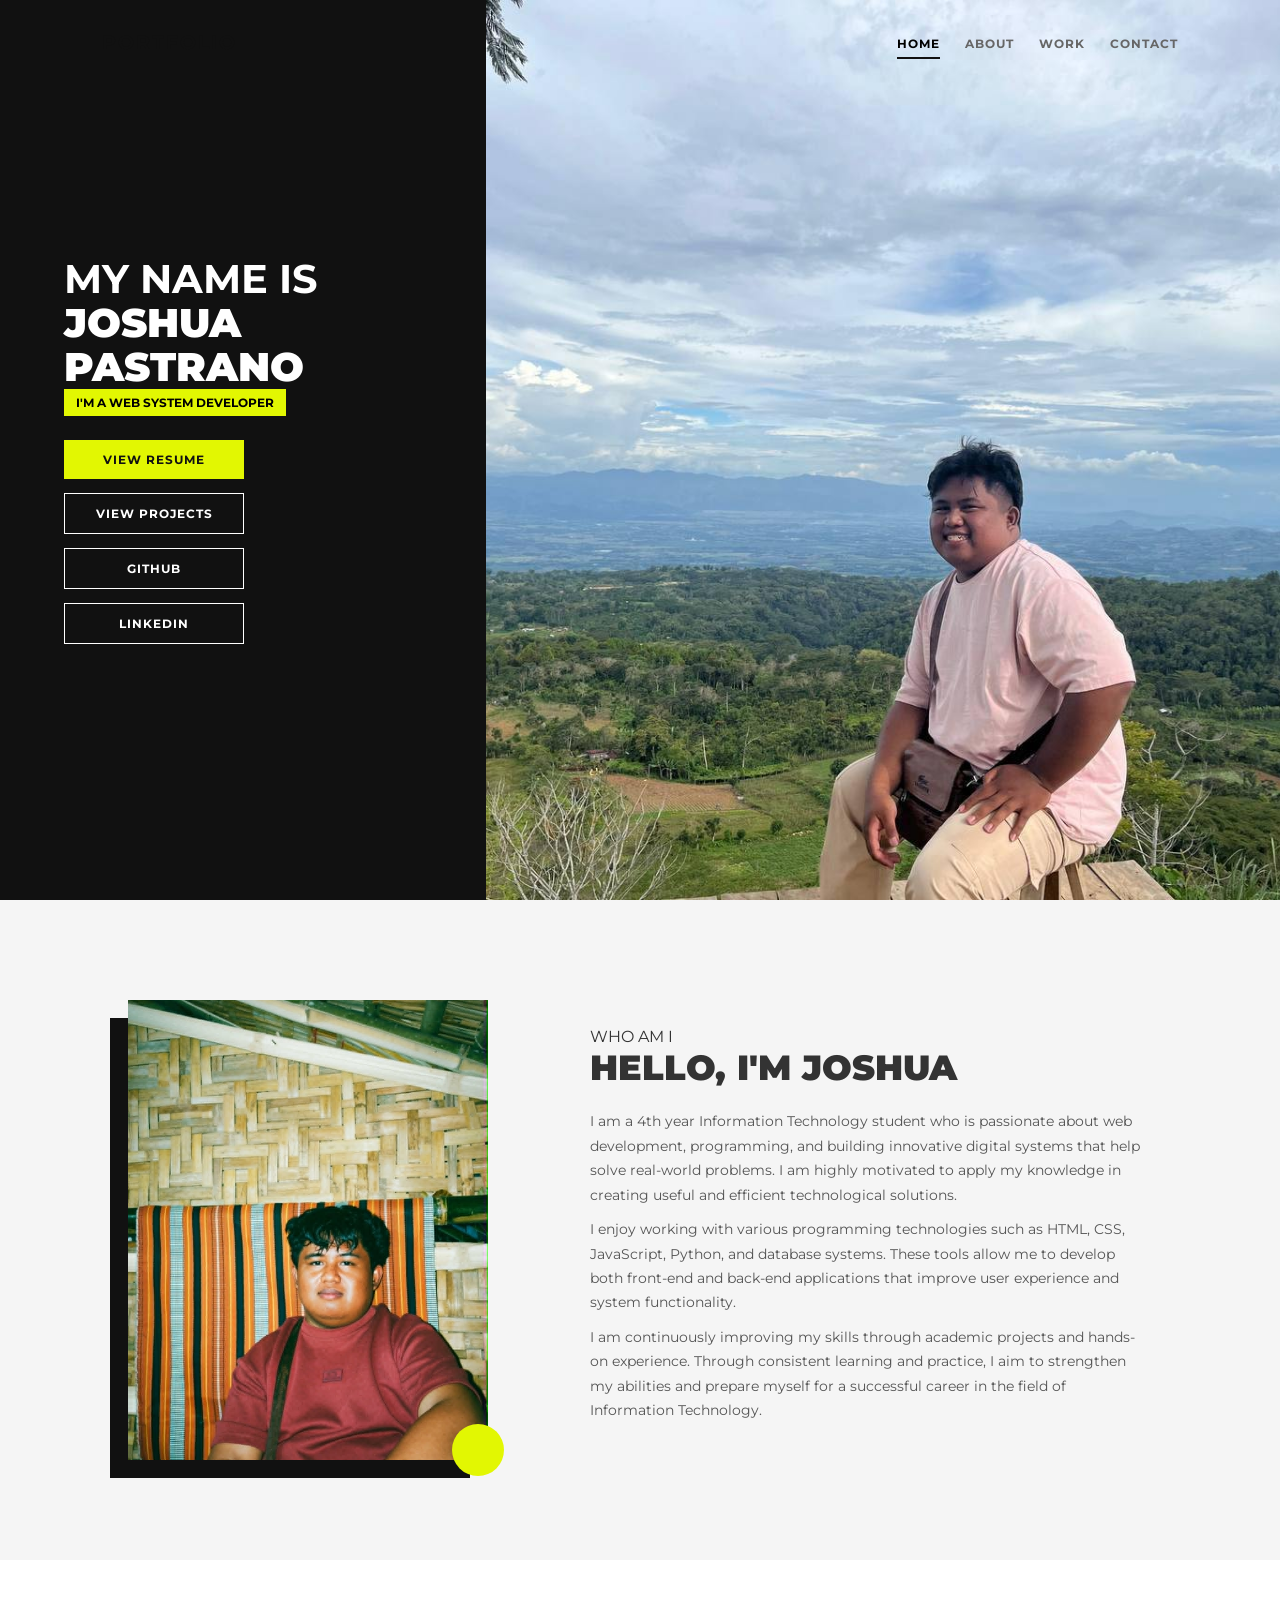
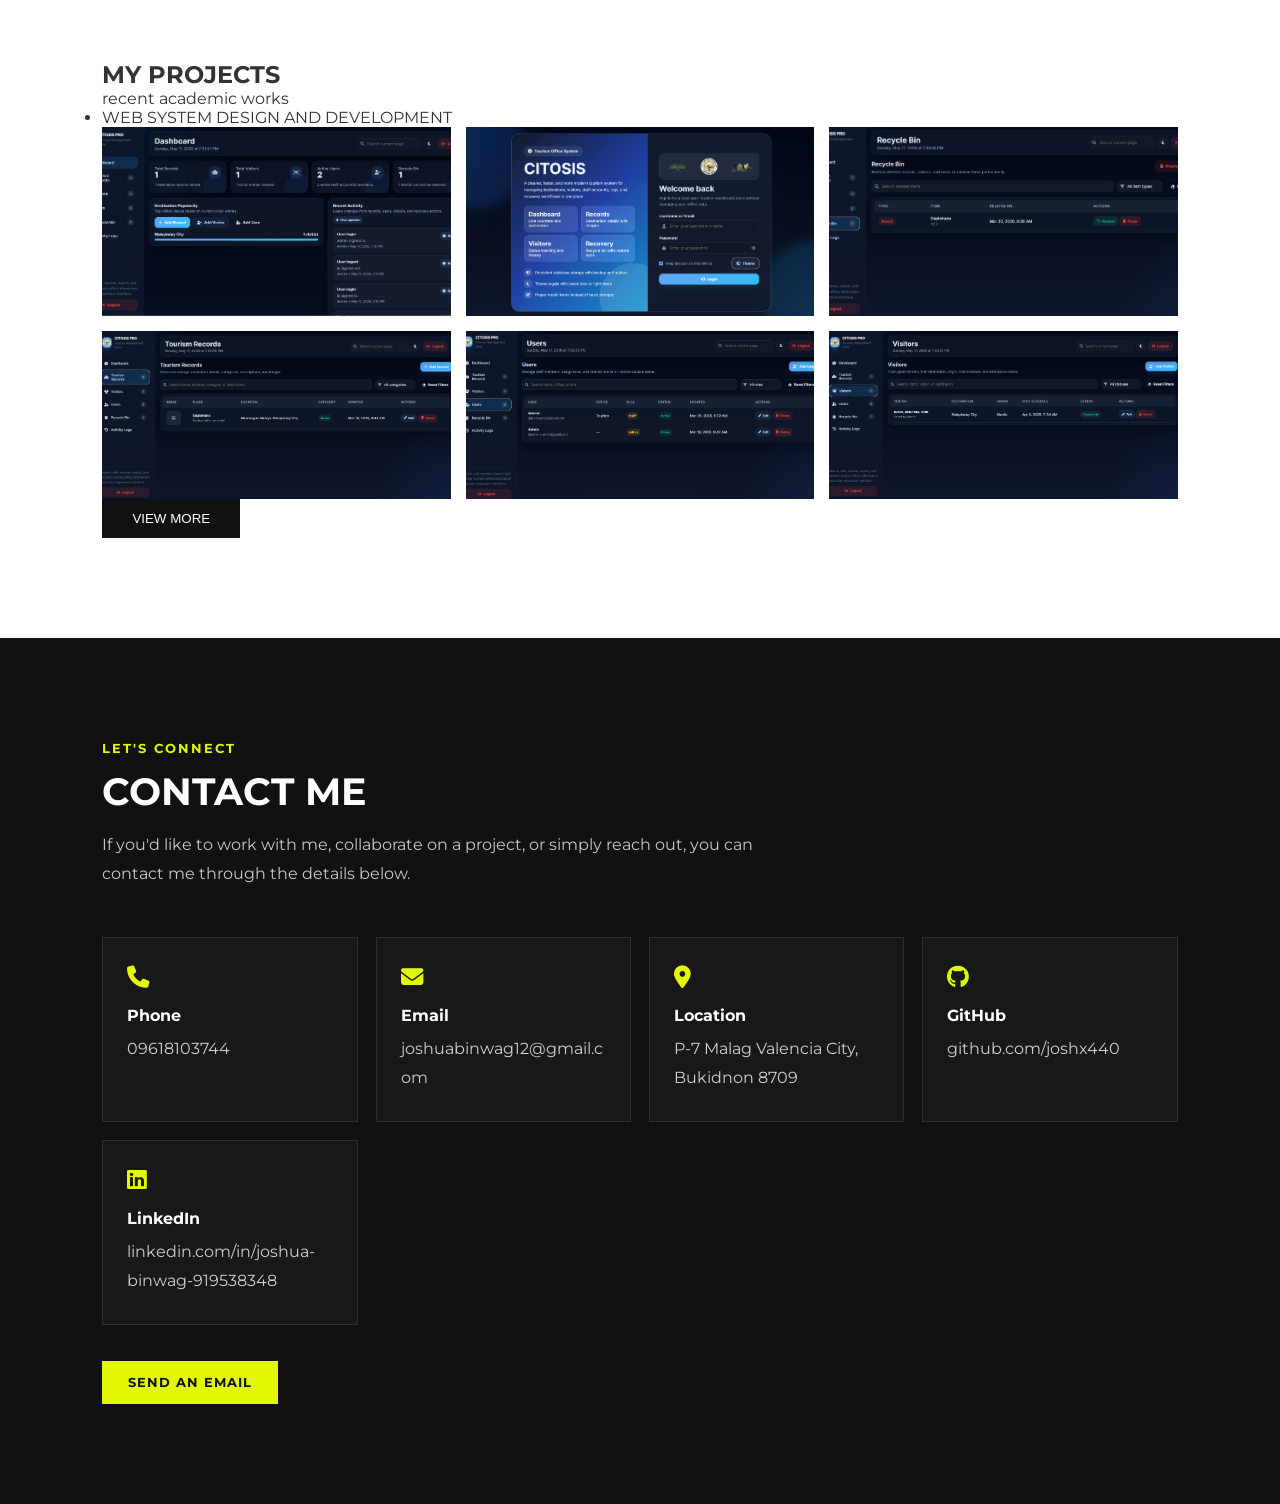
<file: index.html>
<!DOCTYPE html>
<html lang="en">
<head>
    <meta charset="UTF-8">
    <meta name="viewport" content="width=device-width, initial-scale=1.0">
    <title>Joshua Pastrano | Portfolio</title>
    <link rel="preconnect" href="https://fonts.googleapis.com">
    <link rel="preconnect" href="https://fonts.gstatic.com" crossorigin>
    <link href="https://fonts.googleapis.com/css2?family=Montserrat:wght@400;700;900&display=swap" rel="stylesheet">
    <link rel="stylesheet" href="style.css">
    <link rel="stylesheet" href="https://cdnjs.cloudflare.com/ajax/libs/font-awesome/6.4.0/css/all.min.css">
</head>
<body>

    <header class="hero" id="home">
        <nav class="navbar">
            <div class="logo">PORTFOLIO</div>
            <ul class="nav-links">
                <li><a href="#home" class="active">HOME</a></li>
                <li><a href="#about">ABOUT</a></li>
                <li><a href="#work">WORK</a></li>
                <li><a href="#contact">CONTACT</a></li>
            </ul>
        </nav>

        <div class="hero-container">
            <div class="hero-left">
                <div class="hero-text">
                    <h1>MY NAME IS <br><span class="name">JOSHUA PASTRANO</span></h1>
                    <span class="badge">I'M A WEB SYSTEM DEVELOPER</span>
                    <div class="hero-actions">
                        <a href="resume.html" class="hero-btn primary-btn">VIEW RESUME</a>
                        <a href="#work" class="hero-btn secondary-btn">VIEW PROJECTS</a>
                        <a href="https://github.com/joshx440" target="_blank" rel="noopener noreferrer" class="hero-btn secondary-btn">GITHUB</a>
                        <a href="https://www.linkedin.com/in/joshua-binwag-919538348/" target="_blank" rel="noopener noreferrer" class="hero-btn secondary-btn">LINKEDIN</a>
                    </div>
                </div>
            </div>
            <div class="hero-right">
                <img src="images/joshua-portrait.jpg" alt="Joshua Portrait">
            </div>
        </div>
    </header>

    <section id="about" class="about">
        <div class="about-container">
            <div class="about-image-wrapper">
                <div class="image-back-card"></div>
                <img src="images/joshua1.jpg" alt="About Joshua" class="about-img">
                <div class="yellow-dot"></div>
            </div>
            
            <div class="about-content">
                <span class="sub-title">WHO AM I</span>
                <h2>HELLO, I'M JOSHUA</h2>
                <p>I am a 4th year Information Technology student who is passionate about web development, programming, and building innovative digital systems that help solve real-world problems. I am highly motivated to apply my knowledge in creating useful and efficient technological solutions.</p>
                <p>I enjoy working with various programming technologies such as HTML, CSS, JavaScript, Python, and database systems. These tools allow me to develop both front-end and back-end applications that improve user experience and system functionality.</p>
                <p>I am continuously improving my skills through academic projects and hands-on experience. Through consistent learning and practice, I aim to strengthen my abilities and prepare myself for a successful career in the field of Information Technology.</p>
            </div>
        </div>
    </section>

    <section id="work" class="work">
        <div class="work-header">
            <h2>
                <a href="https://citosis-pro.onrender.com/" target="_blank" rel="noopener noreferrer" class="work-title-link">
                    MY PROJECTS
                </a>
            </h2>
            <span class="work-subtext">recent academic works</span>
        </div>

        <ul class="portfolio-filter">
            <li class="active">WEB SYSTEM DESIGN AND DEVELOPMENT</li>
        </ul>

        <div class="portfolio-grid">
            <div class="portfolio-item">
                <img src="images/dashboard.png" alt="Dashboard Project Screenshot">
            </div>
            <div class="portfolio-item">
                <img src="images/login.png" alt="Login System Screenshot">
            </div>
            <div class="portfolio-item">
                <img src="images/recycle_bin.png" alt="Recycle Bin Module Screenshot">
            </div>
            <div class="portfolio-item">
                <img src="images/tourism_record.png" alt="Tourism Record System Screenshot">
            </div>
            <div class="portfolio-item">
                <img src="images/users.png" alt="Users Management Screenshot">
            </div>
            <div class="portfolio-item active-state">
                <img src="images/visitors.png" alt="Visitors Management Screenshot">
            </div>
        </div>

        <div class="btn-container">
            <button class="load-more-btn">VIEW MORE</button>
        </div>
    </section>

    <section id="contact" class="contact">
        <div class="contact-header">
            <span class="contact-subtitle">LET'S CONNECT</span>
            <h2>CONTACT ME</h2>
            <p>If you'd like to work with me, collaborate on a project, or simply reach out, you can contact me through the details below.</p>
        </div>

        <div class="contact-grid">
            <div class="contact-card">
                <i class="fa-solid fa-phone"></i>
                <h3>Phone</h3>
                <p>09618103744</p>
            </div>

            <div class="contact-card">
                <i class="fa-solid fa-envelope"></i>
                <h3>Email</h3>
                <a href="mailto:joshuabinwag12@gmail.com">joshuabinwag12@gmail.com</a>
            </div>

            <div class="contact-card">
                <i class="fa-solid fa-location-dot"></i>
                <h3>Location</h3>
                <p>P-7 Malag Valencia City, Bukidnon 8709</p>
            </div>

            <div class="contact-card">
                <i class="fa-brands fa-github"></i>
                <h3>GitHub</h3>
                <a href="https://github.com/joshx440" target="_blank" rel="noopener noreferrer">github.com/joshx440</a>
            </div>

            <div class="contact-card">
                <i class="fa-brands fa-linkedin"></i>
                <h3>LinkedIn</h3>
                <a href="https://www.linkedin.com/in/joshua-binwag-919538348/" target="_blank" rel="noopener noreferrer">linkedin.com/in/joshua-binwag-919538348</a>
            </div>
        </div>

        <div class="contact-action">
            <a href="mailto:joshuabinwag12@gmail.com" class="contact-btn">SEND AN EMAIL</a>
        </div>
    </section>

    <script src="script.js"></script>
</body>
</html>
</file>
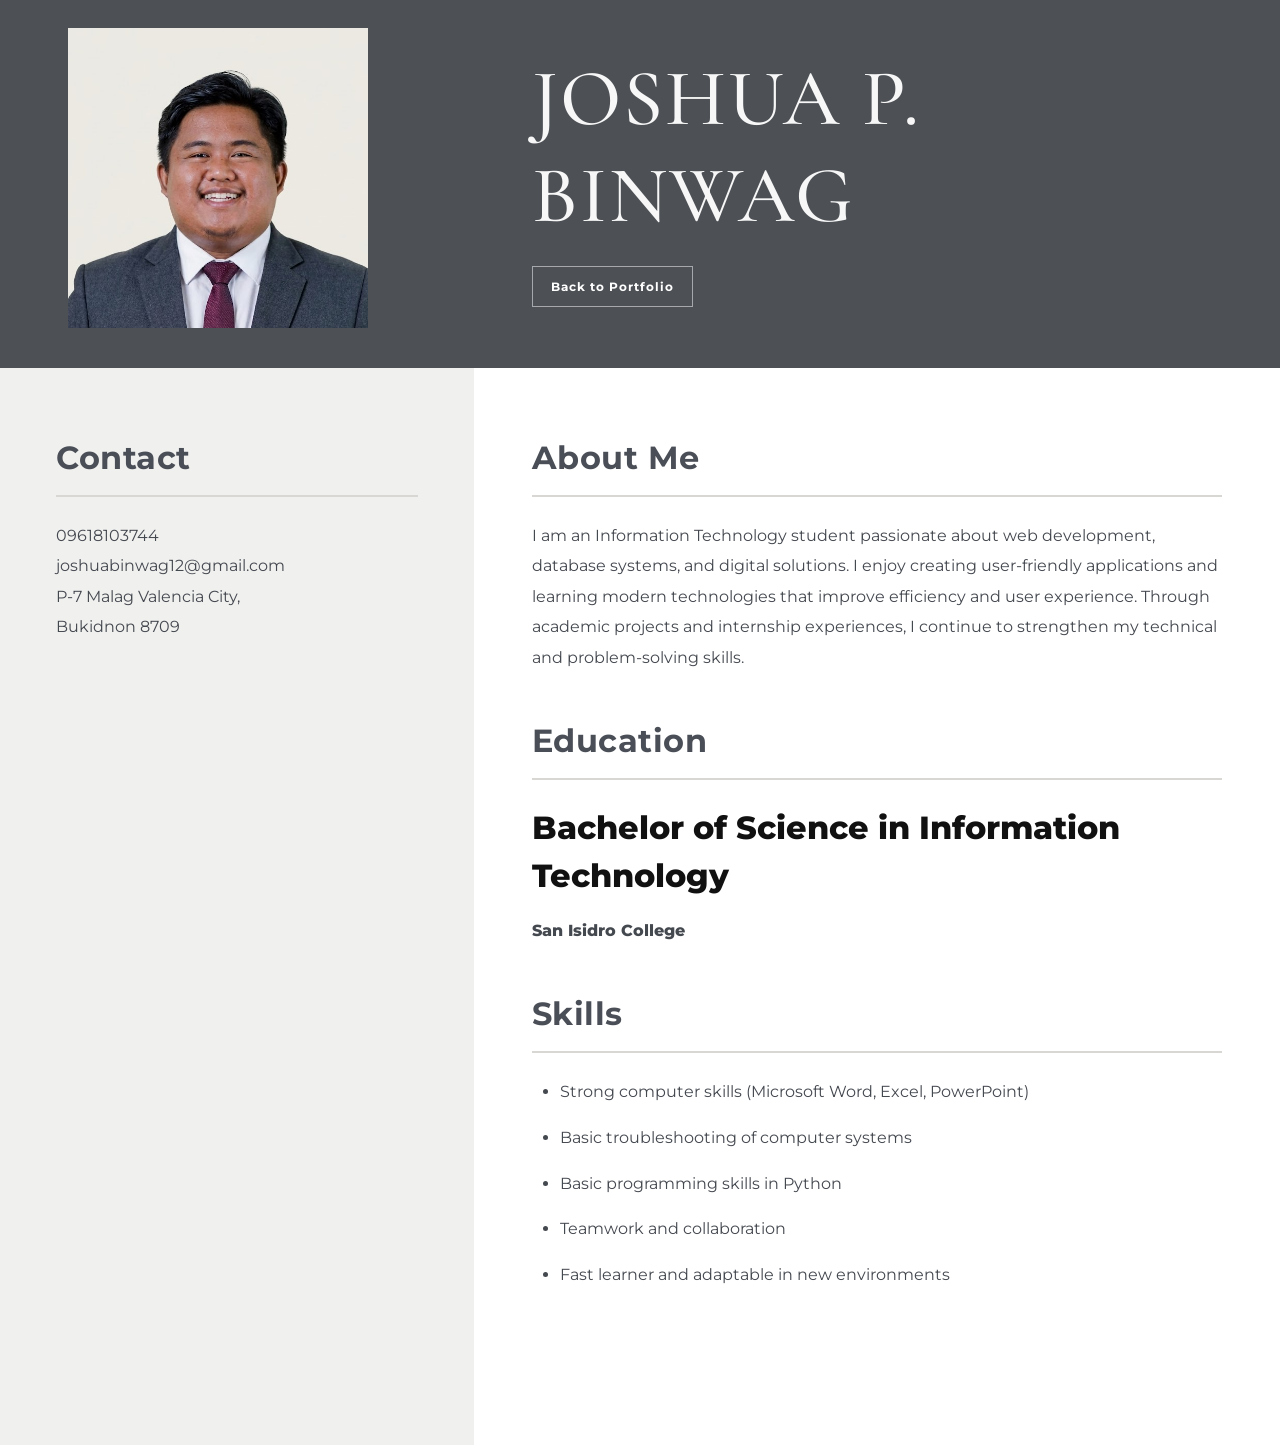
<file: resume.html>
<!DOCTYPE html>
<html lang="en">
<head>
    <meta charset="UTF-8">
    <meta name="viewport" content="width=device-width, initial-scale=1.0">
    <title>Joshua Pastrano Resume</title>
    <link rel="preconnect" href="https://fonts.googleapis.com">
    <link rel="preconnect" href="https://fonts.gstatic.com" crossorigin>
    <link href="https://fonts.googleapis.com/css2?family=Cormorant+Garamond:wght@500;600;700&family=Montserrat:wght@400;500;600;700;800&display=swap" rel="stylesheet">
    <link rel="stylesheet" href="style.css">
</head>
<body class="resume-page">
    <main class="resume-layout">
        <section class="resume-topbar">
            <div class="resume-photo-wrap">
                <img src="images/RESUME.png" alt="Joshua P. Binwag portrait" class="resume-photo">
            </div>
            <div class="resume-name-block">
                <h1>JOSHUA P. BINWAG</h1>
                <a href="index.html" class="resume-back-link">Back to Portfolio</a>
            </div>
        </section>

        <section class="resume-body">
            <aside class="resume-sidebar">
                <section class="resume-panel">
                    <h2>Contact</h2>
                    <div class="resume-divider"></div>
                    <p>09618103744</p>
                    <p>joshuabinwag12@gmail.com</p>
                    <p>P-7 Malag Valencia City,<br>Bukidnon 8709</p>
                </section>
            </aside>

            <section class="resume-main">
                <section class="resume-panel">
                    <h2>About Me</h2>
                    <div class="resume-divider"></div>
                    <p>I am an Information Technology student passionate about web development, database systems, and digital solutions. I enjoy creating user-friendly applications and learning modern technologies that improve efficiency and user experience. Through academic projects and internship experiences, I continue to strengthen my technical and problem-solving skills.</p>
                </section>

                <section class="resume-panel">
                    <h2>Education</h2>
                    <div class="resume-divider"></div>
                    <h3>Bachelor of Science in Information Technology</h3>
                    <p class="resume-school">San Isidro College</p>
                </section>

                <section class="resume-panel">
                    <h2>Skills</h2>
                    <div class="resume-divider"></div>
                    <ul class="resume-skill-list">
                        <li>Strong computer skills (Microsoft Word, Excel, PowerPoint)</li>
                        <li>Basic troubleshooting of computer systems</li>
                        <li>Basic programming skills in Python</li>
                        <li>Teamwork and collaboration</li>
                        <li>Fast learner and adaptable in new environments</li>
                    </ul>
                </section>
            </section>
        </section>
    </main>
</body>
</html>
</file>
<file: style.css>
/* --- GLOBAL STYLES --- */
* {
    margin: 0;
    padding: 0;
    box-sizing: border-box;
}

body {
    font-family: 'Montserrat', sans-serif;
    background-color: #ffffff;
    color: #333333;
    overflow-x: hidden;
}

html {
    scroll-behavior: smooth;
}

.hero {
    position: relative;
    height: 100vh;
    width: 100%;
    background-color: #efefef;
}

.navbar {
    position: absolute;
    top: 0;
    left: 0;
    width: 100%;
    display: flex;
    justify-content: space-between;
    align-items: center;
    padding: 30px 8%;
    z-index: 10;
}

.logo {
    font-weight: 700;
    font-size: 1.2rem;
    letter-spacing: 2px;
    color: #111;
}

.nav-links {
    display: flex;
    list-style: none;
}

.nav-links li {
    margin-left: 25px;
}

.nav-links a {
    text-decoration: none;
    color: #666;
    font-size: 0.75rem;
    font-weight: 700;
    letter-spacing: 1px;
    transition: 0.3s;
}

.nav-links a:hover,
.nav-links a.active {
    color: #000;
}

.nav-links a.active {
    position: relative;
}

.nav-links a.active::after {
    content: "";
    position: absolute;
    left: 0;
    bottom: -8px;
    width: 100%;
    height: 2px;
    background: #111;
}

.hero-container {
    display: flex;
    height: 100%;
    width: 100%;
}

.hero-left {
    width: 38%;
    background-color: #111;
    display: flex;
    align-items: center;
    justify-content: center;
    padding: 0 5%;
    position: relative;
}

.hero-right {
    width: 62%;
}

.hero-right img {
    width: 100%;
    height: 100%;
    object-fit: cover;
}

.hero-text {
    width: 100%;
    max-width: 500px;
}

.hero-text h1 {
    font-size: 2.5rem;
    font-weight: 700;
    color: #fff;
    line-height: 1.1;
}

.name {
    font-weight: 900;
}

.badge {
    display: inline-block;
    background: #e2f702;
    padding: 6px 12px;
    font-weight: 700;
    font-size: 0.75rem;
    color: #000;
}

.hero-actions {
    display: flex;
    flex-wrap: wrap;
    gap: 14px;
    margin-top: 24px;
}

.hero-btn {
    display: inline-flex;
    align-items: center;
    justify-content: center;
    min-width: 180px;
    padding: 12px 22px;
    text-decoration: none;
    font-size: 0.75rem;
    font-weight: 700;
    letter-spacing: 1px;
    transition: 0.3s;
}

.primary-btn {
    background: #e2f702;
    color: #111;
}

.secondary-btn {
    border: 1px solid #ffffff;
    color: #ffffff;
}

.hero-btn:hover {
    transform: translateY(-2px);
}

.about {
    padding: 100px 0;
    background: #f5f5f5;
}

.about-container {
    width: 80%;
    margin: auto;
    display: flex;
    gap: 10%;
    align-items: center;
}

.about-image-wrapper {
    position: relative;
    flex: 0 0 360px;
    max-width: 360px;
}

.about-img {
    display: block;
    width: 100%;
    height: 460px;
    object-fit: cover;
    position: relative;
    z-index: 2;
}

.image-back-card {
    position: absolute;
    top: 18px;
    left: -18px;
    width: 100%;
    height: 100%;
    background: #111111;
    z-index: 1;
}

.yellow-dot {
    position: absolute;
    right: -16px;
    bottom: -16px;
    width: 52px;
    height: 52px;
    border-radius: 50%;
    background: #e2f702;
    z-index: 3;
}

.about-content {
    flex: 1;
}

.about-content h2 {
    font-size: 2.2rem;
    font-weight: 900;
    margin-bottom: 20px;
}

.about-content p {
    font-size: 0.9rem;
    color: #555;
    line-height: 1.7;
    margin-bottom: 10px;
}

.work {
    padding: 100px 8%;
}

.work-title-link {
    color: inherit;
    text-decoration: none;
    transition: color 0.3s ease;
}

.work-title-link:hover {
    color: #6b8cff;
}

.portfolio-grid {
    display: grid;
    grid-template-columns: repeat(3, 1fr);
    gap: 15px;
}

.portfolio-item img {
    width: 100%;
    height: 100%;
    object-fit: cover;
}

.portfolio-item {
    cursor: pointer;
}

.load-more-btn {
    background: #111;
    color: #fff;
    padding: 12px 30px;
    border: none;
    cursor: pointer;
}

.reveal {
    opacity: 0;
    transform: translateY(40px);
    transition: opacity 0.7s ease, transform 0.7s ease;
}

.reveal.is-visible {
    opacity: 1;
    transform: translateY(0);
}

.lightbox {
    position: fixed;
    inset: 0;
    display: flex;
    align-items: center;
    justify-content: center;
    padding: 24px;
    background: rgba(0, 0, 0, 0.88);
    opacity: 0;
    visibility: hidden;
    pointer-events: none;
    transition: opacity 0.25s ease, visibility 0.25s ease;
    z-index: 9999;
}

.lightbox.is-open {
    opacity: 1;
    visibility: visible;
    pointer-events: auto;
}

.lightbox-content {
    position: relative;
    width: min(960px, 100%);
}

.lightbox-image {
    display: block;
    width: 100%;
    max-height: 78vh;
    object-fit: contain;
    background: #111;
}

.lightbox-caption {
    margin-top: 14px;
    color: #ffffff;
    text-align: center;
    font-size: 0.95rem;
    letter-spacing: 0.4px;
}

.lightbox-close {
    position: absolute;
    top: -16px;
    right: -16px;
    width: 42px;
    height: 42px;
    border: none;
    border-radius: 50%;
    background: #e2f702;
    color: #111;
    font-size: 1.3rem;
    font-weight: 700;
    cursor: pointer;
}

.contact {
    padding: 100px 8%;
    background: #111111;
    color: #ffffff;
}

.contact-header {
    max-width: 700px;
    margin-bottom: 48px;
}

.contact-subtitle {
    display: inline-block;
    margin-bottom: 12px;
    color: #e2f702;
    font-size: 0.8rem;
    font-weight: 700;
    letter-spacing: 2px;
}

.contact-header h2 {
    font-size: 2.4rem;
    margin-bottom: 16px;
}

.contact-header p {
    color: #c8c8c8;
    line-height: 1.8;
}

.contact-grid {
    display: grid;
    grid-template-columns: repeat(auto-fit, minmax(220px, 1fr));
    gap: 18px;
}

.contact-card {
    padding: 28px 24px;
    border: 1px solid #2f2f2f;
    background: #181818;
}

.contact-card i {
    font-size: 1.4rem;
    color: #e2f702;
    margin-bottom: 18px;
}

.contact-card h3 {
    margin-bottom: 10px;
    font-size: 1rem;
    color: #ffffff;
}

.contact-card p,
.contact-card a {
    color: #cfcfcf;
    text-decoration: none;
    line-height: 1.8;
    word-break: break-word;
}

.contact-card a:hover {
    color: #e2f702;
}

.contact-action {
    margin-top: 36px;
}

.contact-btn {
    display: inline-flex;
    align-items: center;
    justify-content: center;
    padding: 14px 26px;
    background: #e2f702;
    color: #111111;
    text-decoration: none;
    font-size: 0.8rem;
    font-weight: 700;
    letter-spacing: 1px;
}

.resume-page {
    min-height: 100vh;
    background: #f5f5f3;
    color: #44484f;
}

.resume-layout {
    width: 100%;
}

.resume-topbar {
    display: grid;
    grid-template-columns: 420px 1fr;
    align-items: center;
    gap: 44px;
    padding: 28px 68px 40px;
    background: #4d5156;
}

.resume-photo-wrap {
    width: 100%;
    max-width: 300px;
}

.resume-photo {
    display: block;
    width: 100%;
    aspect-ratio: 1 / 1;
    object-fit: cover;
    background: #ebe8e1;
}

.resume-name-block {
    display: flex;
    flex-direction: column;
    align-items: flex-start;
    gap: 22px;
}

.resume-name-block h1 {
    font-family: 'Cormorant Garamond', serif;
    font-size: 5rem;
    font-weight: 500;
    letter-spacing: 2px;
    color: #f7f7f7;
}

.resume-back-link {
    display: inline-flex;
    align-items: center;
    justify-content: center;
    padding: 12px 18px;
    border: 1px solid rgba(255, 255, 255, 0.5);
    color: #ffffff;
    text-decoration: none;
    font-size: 0.78rem;
    font-weight: 700;
    letter-spacing: 1px;
    transition: 0.3s;
}

.resume-back-link:hover {
    background: rgba(255, 255, 255, 0.12);
}

.resume-body {
    display: grid;
    grid-template-columns: 37% 63%;
}

.resume-sidebar {
    background: #f0f0ef;
    padding: 70px 56px 140px;
}

.resume-main {
    background: #ffffff;
    padding: 70px 58px 140px;
}

.resume-panel + .resume-panel {
    margin-top: 48px;
}

.resume-panel h2 {
    font-size: 2rem;
    font-weight: 700;
    letter-spacing: 0.5px;
    color: #4a4e56;
}

.resume-divider {
    width: 100%;
    height: 2px;
    margin: 18px 0 24px;
    background: #d8d7d3;
}

.resume-panel p {
    font-size: 1rem;
    line-height: 1.9;
    color: #44484f;
}

.resume-panel h3 {
    font-size: 2rem;
    font-weight: 800;
    line-height: 1.5;
    color: #111111;
}

.resume-school {
    margin-top: 16px;
    font-size: 1.65rem;
    font-weight: 800;
    color: #111111;
}

.resume-skill-list {
    padding-left: 28px;
}

.resume-skill-list li {
    margin-bottom: 16px;
    font-size: 1rem;
    line-height: 1.85;
    color: #44484f;
}

@media (max-width: 768px) {
    .hero {
        height: auto;
    }

    .hero-container,
    .about-container {
        flex-direction: column;
    }

    .hero-left,
    .hero-right {
        width: 100%;
    }

    .hero-left {
        padding: 120px 8% 60px;
    }

    .hero-right img {
        max-height: 500px;
    }

    .portfolio-grid {
        grid-template-columns: 1fr;
    }

    .contact {
        padding: 80px 24px;
    }

    .about-image-wrapper {
        flex: 0 0 auto;
        max-width: 100%;
    }

    .about-img {
        height: 360px;
    }

    .resume-topbar,
    .resume-body {
        grid-template-columns: 1fr;
    }

    .resume-topbar {
        padding: 24px;
        gap: 24px;
    }

    .resume-photo-wrap {
        max-width: 220px;
    }

    .resume-name-block h1 {
        font-size: 2.9rem;
    }

    .resume-sidebar,
    .resume-main {
        padding: 36px 24px 44px;
    }

    .resume-panel h2 {
        font-size: 1.7rem;
    }

    .resume-panel h3,
    .resume-school {
        font-size: 1.35rem;
    }
}
</file>
